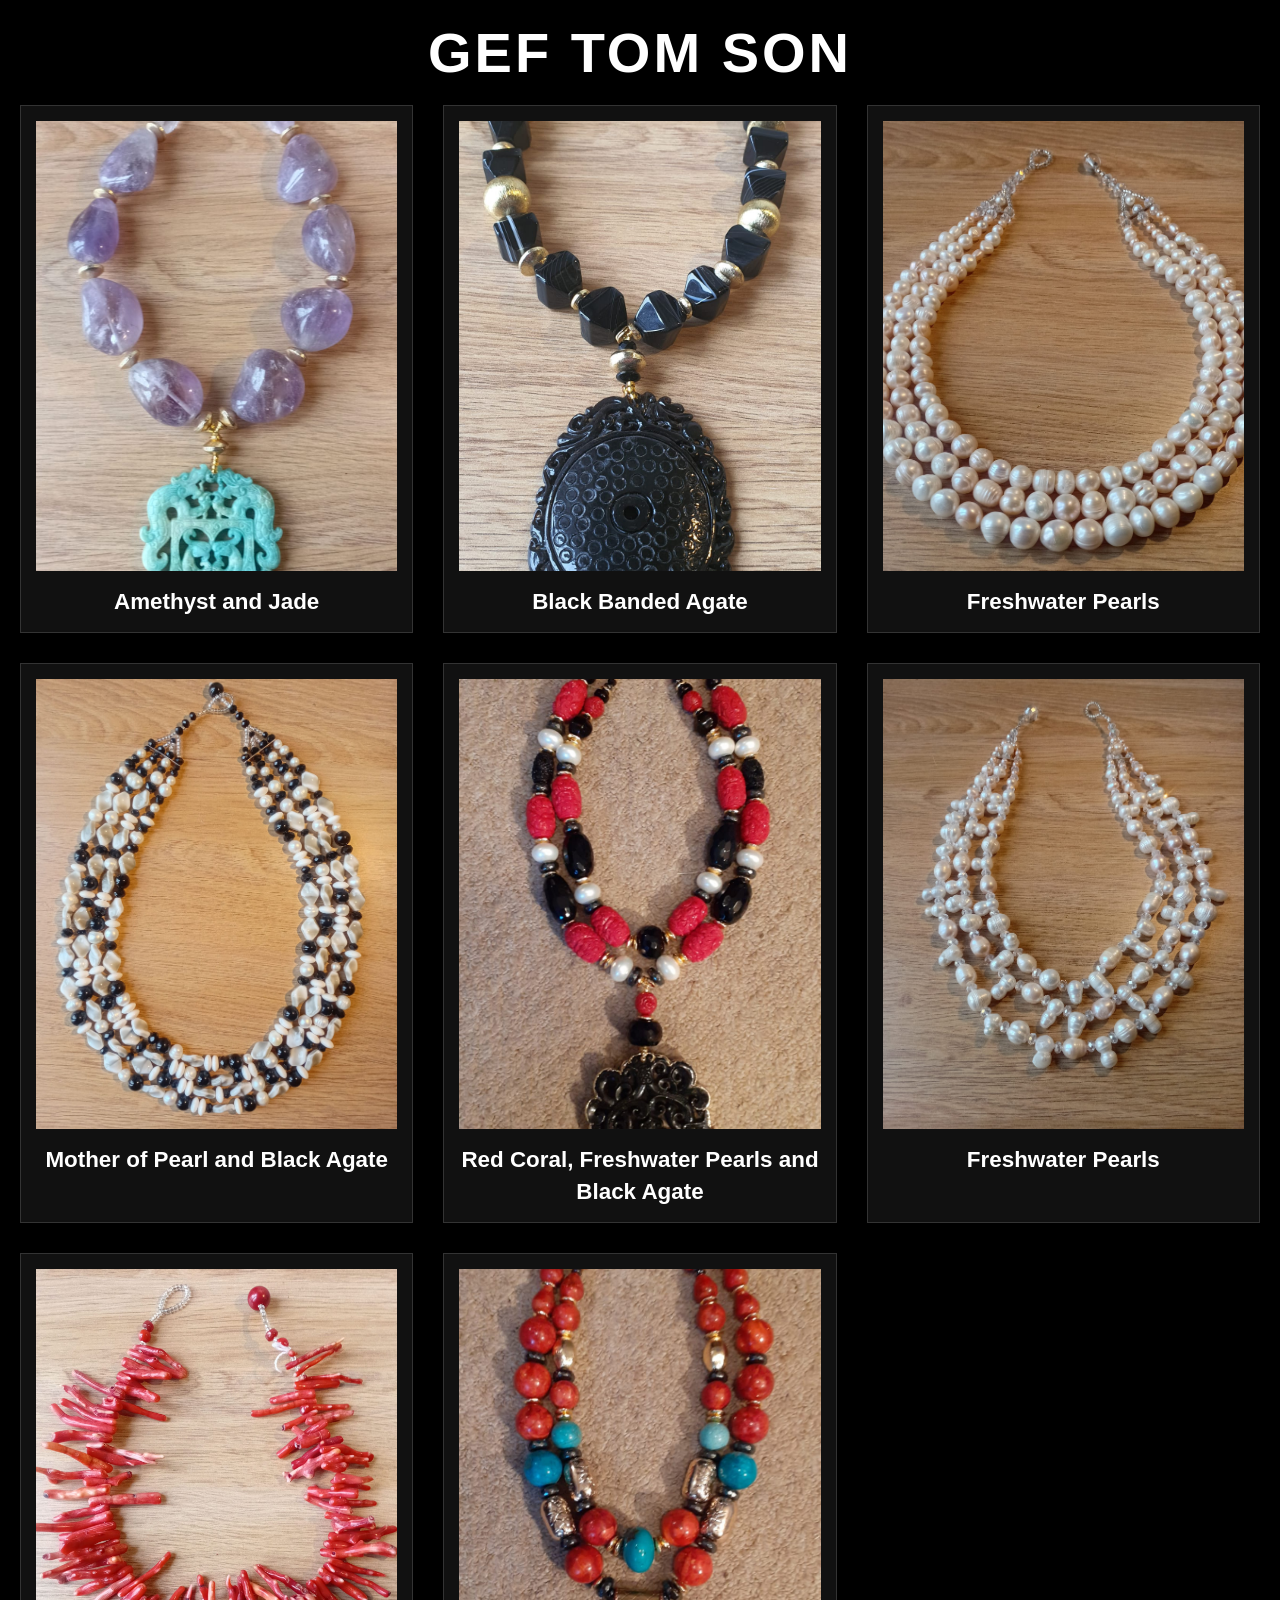
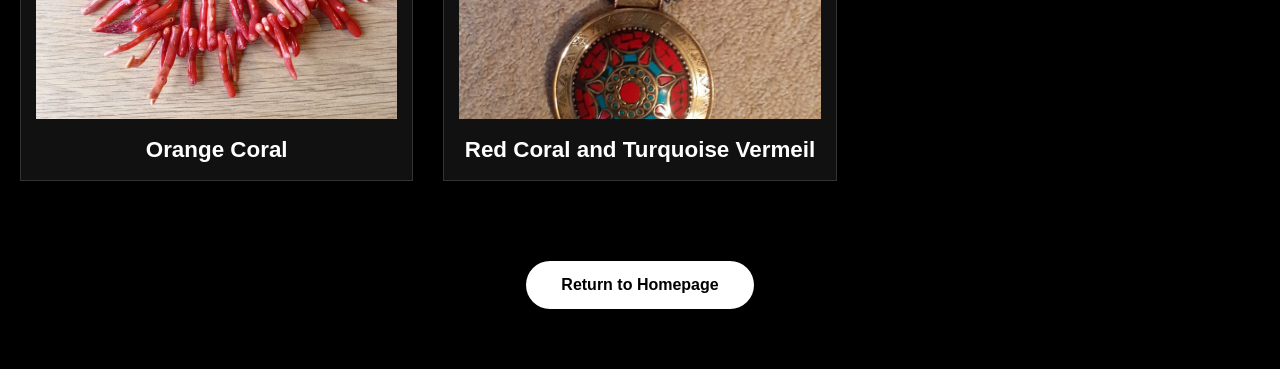
<file: gallery.html>
<!DOCTYPE html>
<html lang="en">
<head>
    <meta charset="UTF-8">
    <meta name="viewport" content="width=device-width, initial-scale=1.0">
    <title>Gallery</title>
    <link rel="stylesheet" href="style.css">
</head>
<body>

    <a href="index.html" class="gallery-title">GEF TOM SON</a>

    <div class="gallery-grid">

        <div class="item">
            <img src="Images/Amethyst and jade.JPG" alt="Amethyst and Jade">
            <h3>Amethyst and Jade</h3>
        </div>

        <div class="item">
            <img src="Images/Black banded agate.JPG" alt="Black Banded Agate">
            <h3>Black Banded Agate</h3>
        </div>

        <div class="item">
            <img src="Images/Freshwater pearls 2.JPG" alt="Freshwater Pearls">
            <h3>Freshwater Pearls</h3>
        </div>

        <div class="item">
            <img src="Images/Mother of pearl and black agate.JPG" alt="Mother of Pearl and Black Agate">
            <h3>Mother of Pearl and Black Agate</h3>
        </div>

        <div class="item">
            <img src="Images/Red Coral Freshwater Pearls and Black Agate.JPG" alt="Red Coral, Freshwater Pearls and Black Agate">
            <h3>Red Coral, Freshwater Pearls and Black Agate</h3>
        </div>

                <div class="item">
            <img src="Images/Freshwater pearls.JPG" alt="Freshwater Pearls">
            <h3>Freshwater Pearls</h3>
        </div>

        <div class="item">
            <img src="Images/Orange Coral.JPG" alt="Orange Coral">
            <h3>Orange Coral</h3>
        </div>

        <div class="item">
            <img src="Images/Red Coral Turquoise Vermeil.JPG" alt="Red Coral and Turquoise Vermeil">
            <h3>Red Coral and Turquoise Vermeil</h3>
        </div>
    </div>

    <div class="return-home">
        <a href="index.html" class="gallery-button">Return to Homepage</a>
    </div>

</body>
</html>
</file>
<file: style.css>
* {
    margin: 0;
    padding: 0;
    box-sizing: border-box;
}

html {
    scroll-behavior: smooth;
}

body {
    min-height: 100vh;
    background: #000;
    color: white;
    font-family: Arial, sans-serif;
}

/* ================
    Landing Page 
===================*/

.landing-container {
    min-height: 100vh;
    width: 100%;
    padding: 40px 20px;
    display: flex;
    flex-direction: column;
    justify-content: center;
    align-items: center;
    gap: 15px;
    text-align: center;
}

.landing-container h1 {
    font-size: clamp(3rem, 10vw, 10rem);
    letter-spacing: clamp(3px, 1vw, 8px);
    margin-bottom: 0px;
    line-height: 1;
}

.landing-container h3 {
    margin-bottom: 20px;
}

.landing-image {
    position: relative;
    width: 80%;
    max-width: 1600px;
    height: min(725px, 45vw);
    min-height: 350px;
    padding: 10px;
    overflow: hidden;
    text-align: center;
}

.carousel-slide {
    position: absolute;
    inset: 10px;

    display: flex;
    justify-content: center;
    align-items: center;

    opacity: 0;
    visibility: hidden;

    transition:
        opacity 0.6s ease,
        visibility 0.6s ease;
}

.carousel-slide.active {
    opacity: 1;
    visibility: visible;
}

.carousel-slide img {
    display: block;
    width: 100%;
    height: 100%;
    margin: 0 auto;
    object-fit: contain;
}

/* Carousel arrows */

.carousel-arrow {
    position: absolute;
    top: 50%;
    z-index: 5;

    width: 48px;
    height: 48px;

    border: none;
    border-radius: 50%;

    background: rgba(0, 0, 0, 0.65);
    color: white;

    font-size: 22px;
    cursor: pointer;

    transform: translateY(-50%);
    transition:
        background 0.3s ease,
        color 0.3s ease;
}

.carousel-arrow:hover {
    background: white;
    color: black;
}

.carousel-arrow-left {
    left: 25px;
}

.carousel-arrow-right {
    right: 25px;
}

/* Carousel dots */

.carousel-dots {
    position: absolute;
    bottom: 25px;
    left: 50%;
    z-index: 5;

    display: flex;
    gap: 10px;

    transform: translateX(-50%);
}

.carousel-dot {
    width: 12px;
    height: 12px;

    padding: 0;

    border: 2px solid white;
    border-radius: 50%;

    background: rgba(0, 0, 0, 0.5);

    cursor: pointer;
}

.carousel-dot.active {
    background: white;
}

.gallery-button {
    display: inline-block;
    padding: 15px 35px;
    background: white;
    color: black;
    text-decoration: none;
    border-radius: 30px;
    font-weight: bold;
    transition: 0.3s;
    margin-top: 20px;
    transition:
        background 0.3s ease,
        transform 0.3s ease;
}

.gallery-button:hover {
    background: #ddd;
    transform: translateY(-2Ppx);
}

.gallery-button:focus-visible {
    outline: 3px solid white;
    outline-offset: 4px;
}

.contact-info {
    margin-top: 30px;
    line-height: 1.8;
    font-size: 20px;
}

/* =================
    Gallery Page 
=================== */

.gallery-title {
    display: block;
    width: fit-content;
    margin: 0 auto;
    padding: 30px, 20px;
    font-weight: bold;
    font-size: clamp(2rem, 6vw, 3.5rem);
    text-align: center;
    color: white;
    text-decoration: none;
    letter-spacing: 3px;
    margin-top: 20px;
}

.gallery-title:hover {
    color: #ccc;
}

.gallery-grid {
    width: 100%;
    max-width: 1400px;
    margin: 0 auto;
    padding: 20px;
    display: grid;
    grid-template-columns: repeat(3, minmax(0, 1fr));
    gap: 30px;
}

.item {
    min-width: 0;
    overflow: hidden;
    background: #111;
    border: 1px solid #333;
    padding: 15px;
    text-align: center;
}

.item img {
    display: block;
    width: 100%;
    height: 450px;
    object-fit: cover;
}

.item h3 {
    margin-top: 15px;
    font-size: 1.4rem;
    line-height: 1.4;
}

.item p {
    margin-top: 10px;
    color: #ccc;
}

.return-home {
    display: flex;
    justify-content: center;
    margin: 40px 0 60px;
}

/* =========================
   Tablet
========================= */

@media (max-width: 900px) {
    .landing-container {
        justify-content: flex-start;
        padding-top: 60px;
    }

    .landing-container h1 {
        margin-bottom: 20px;
    }

    .landing-image {
    width: 90%;
    height: min(600px, 60vw);
    }

    .gallery-grid {
        grid-template-columns: repeat(2, minmax(0, 1fr));
        gap: 20px;
    }

    .item img {
        height: 400px;
    }
}

/* =========================
   Mobile
========================= */

@media (max-width: 600px) {
    .landing-container {
        min-height: 100svh;
        padding: 40px 15px;
        gap: 15px;
    }

    .landing-container h1 {
        font-size: clamp(2.5rem, 15vw, 4rem);
        letter-spacing: 3px;
        margin-bottom: 15px;
    }

    .landing-image {
    width: 100%;
    height: 65vw;
    min-height: 240px;
    max-height: 400px;
    padding: 0;
}

.carousel-slide {
    inset: 0;
}

.carousel-arrow {
    width: 40px;
    height: 40px;
    font-size: 18px;
}

.carousel-arrow-left {
    left: 10px;
}

.carousel-arrow-right {
    right: 10px;
}

.carousel-dots {
    bottom: 12px;
}

.carousel-dot {
    width: 10px;
    height: 10px;
}

    .gallery-button {
        width: 100%;
        max-width: 280px;
        padding: 14px 25px;
    }

    .contact-info {
        margin-top: 15px;
        font-size: 16px;
    }

    .gallery-title {
        padding: 25px 15px;
        font-size: 2.2rem;
        letter-spacing: 2px;
    }

    .gallery-grid {
        grid-template-columns: 1fr;
        padding: 15px;
        gap: 20px;
    }

    .item {
        padding: 10px;
    }

        .item img {
        height: auto;
        max-height: 550px;
        object-fit: contain;
    }

    .item h3 {
        font-size: 1.2rem;
    }
}
</file>
